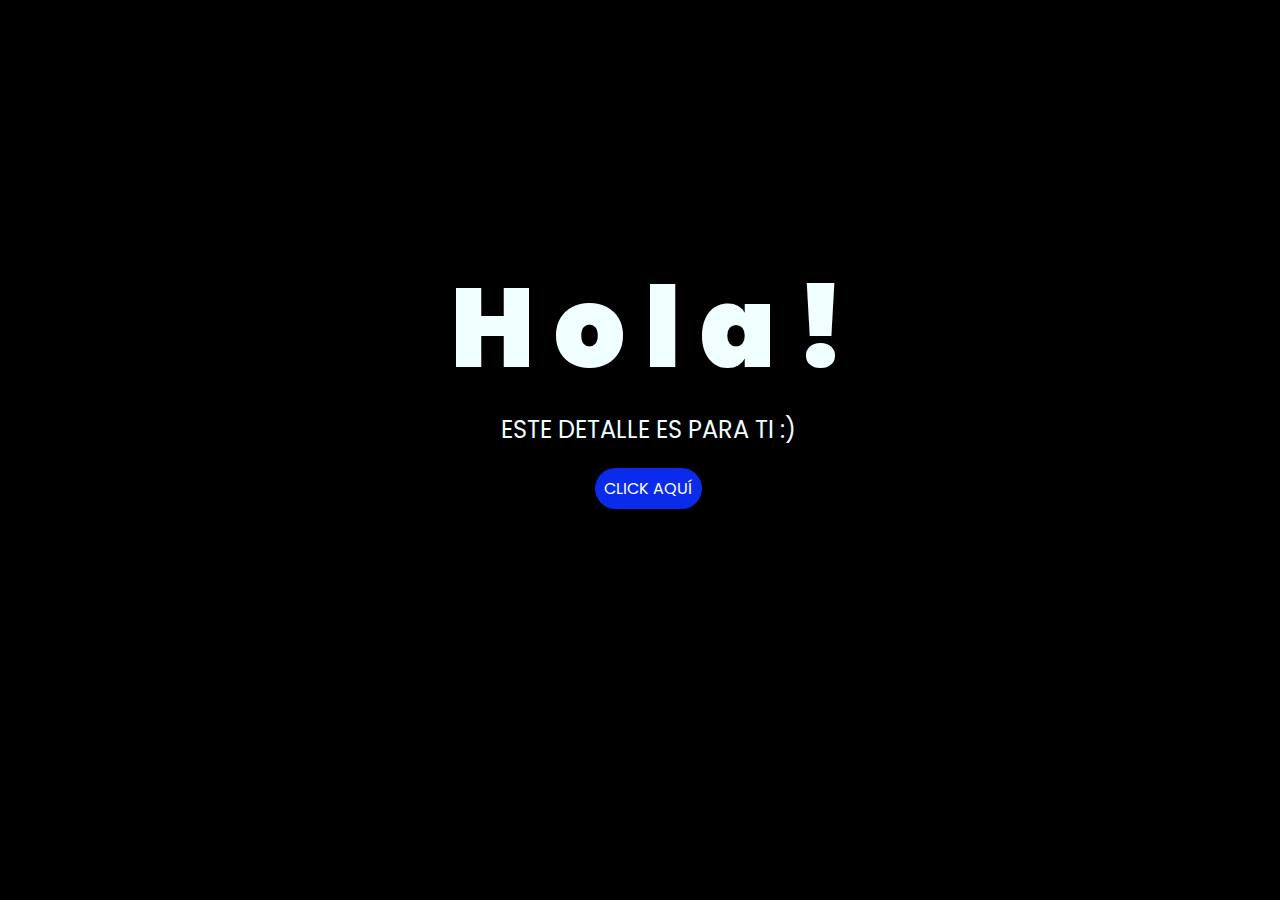
<file: index.html>
<!DOCTYPE html>
<html lang="es">

<head>
    <meta charset="UTF-8">
    <meta http-equiv="X-UA-Compatible" content="IE=edge">
    <meta name="viewport" content="width=device-width, initial-scale=1.0">
    <link rel="stylesheet" href="css/style.css">
    <link rel="icon" href="img/flowers.png" type="image/x-icon">
    <title>Flowers</title>
</head>

<body>
    <div class="greetings">
        <span>H</span>
        <span>o</span>
        <span>l</span>
        <span>a</span>
        <span>!</span>
    </div>
    <div class="description">
        <span>ESTE DETALLE ES PARA TI :)</span>
    </div>
    <div class="button">
        <button class="botones">
            <a href="flower.html" style="color: #fff;">CLICK AQUÍ</a>
        </button>
    </div>

</body>

</html>
</file>
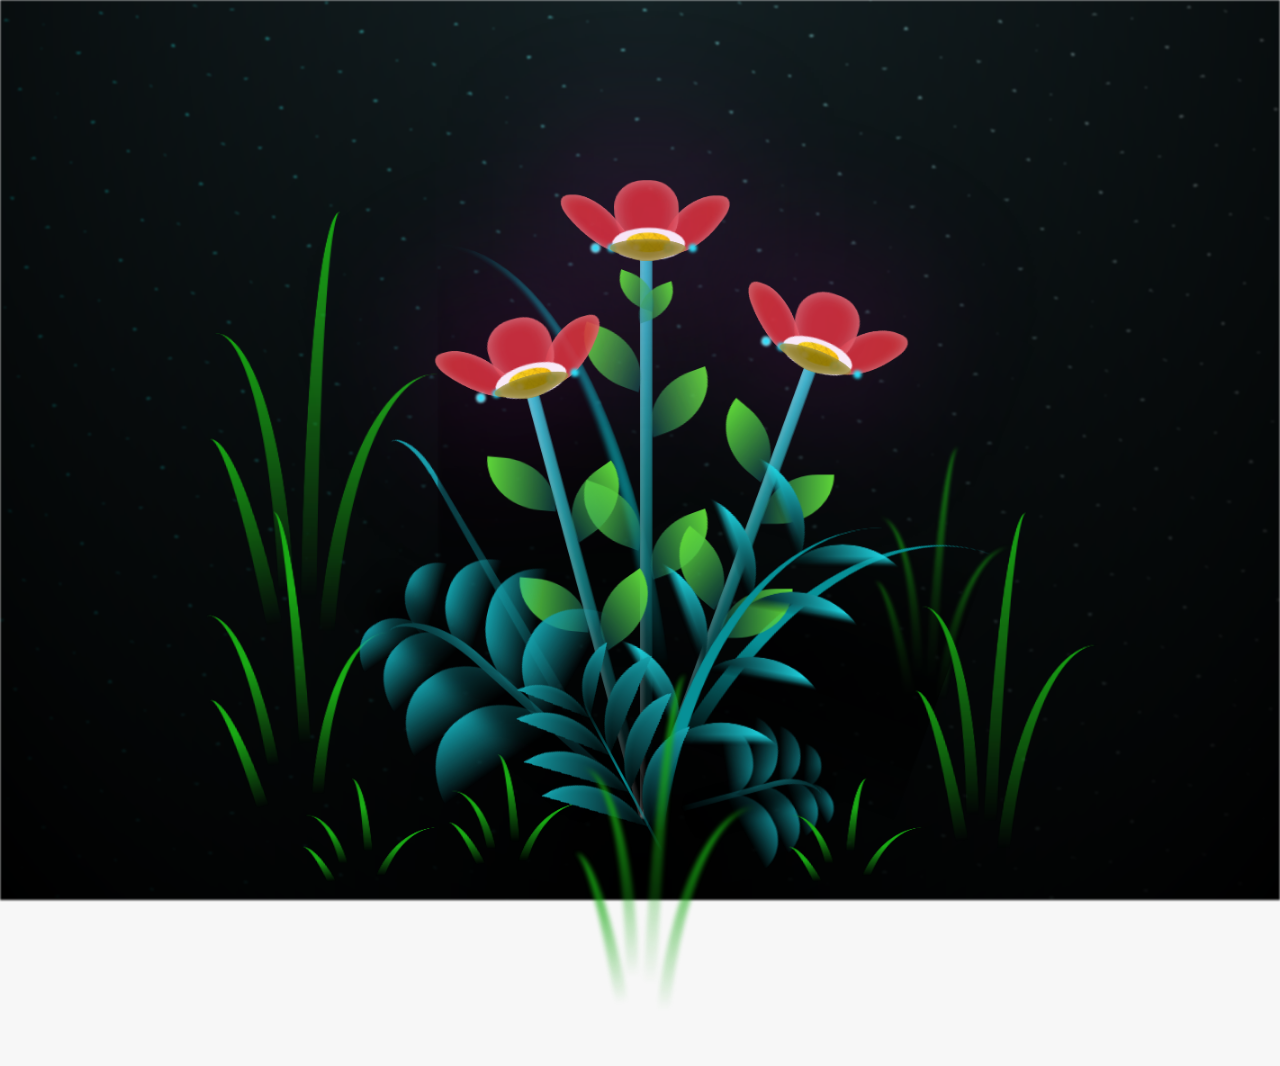
<file: flower.html>
<!DOCTYPE html>
<html lang="es">
  <head>
    <meta charset="UTF-8" />
    <meta http-equiv="X-UA-Compatible" content="IE=edge" />
    <meta name="viewport" content="width=device-width, initial-scale=1.0" />
    <link rel="stylesheet" href="css/main.css" />
    <link rel="icon" href="img/flowers.png" type="image/x-icon" />
    <title>Flower</title>
  </head>
  <body class="container">
    <audio src="sound/flawers.mp3" autoplay></audio>
    <div id="lyrics">
     
    </div>
    <h1 class="titulo">Estas flores son un reflejo de la alegría que traes a mi vida. <br> <br>
      Gracias por iluminar mis días con tu presencia.</h1>
  
    <div class="night"></div>
    <div class="flowers">
      <div class="flower flower--1">
        <div class="flower__leafs flower__leafs--1">
          <div class="flower__leaf flower__leaf--1"></div>
          <div class="flower__leaf flower__leaf--2"></div>
          <div class="flower__leaf flower__leaf--3"></div>
          <div class="flower__leaf flower__leaf--4"></div>
          <div class="flower__white-circle"></div>

          <div class="flower__light flower__light--1"></div>
          <div class="flower__light flower__light--2"></div>
          <div class="flower__light flower__light--3"></div>
          <div class="flower__light flower__light--4"></div>
          <div class="flower__light flower__light--5"></div>
          <div class="flower__light flower__light--6"></div>
          <div class="flower__light flower__light--7"></div>
          <div class="flower__light flower__light--8"></div>
        </div>
        <div class="flower__line">
          <div class="flower__line__leaf flower__line__leaf--1"></div>
          <div class="flower__line__leaf flower__line__leaf--2"></div>
          <div class="flower__line__leaf flower__line__leaf--3"></div>
          <div class="flower__line__leaf flower__line__leaf--4"></div>
          <div class="flower__line__leaf flower__line__leaf--5"></div>
          <div class="flower__line__leaf flower__line__leaf--6"></div>
        </div>
      </div>

      <div class="flower flower--2">
        <div class="flower__leafs flower__leafs--2">
          <div class="flower__leaf flower__leaf--1"></div>
          <div class="flower__leaf flower__leaf--2"></div>
          <div class="flower__leaf flower__leaf--3"></div>
          <div class="flower__leaf flower__leaf--4"></div>
          <div class="flower__white-circle"></div>

          <div class="flower__light flower__light--1"></div>
          <div class="flower__light flower__light--2"></div>
          <div class="flower__light flower__light--3"></div>
          <div class="flower__light flower__light--4"></div>
          <div class="flower__light flower__light--5"></div>
          <div class="flower__light flower__light--6"></div>
          <div class="flower__light flower__light--7"></div>
          <div class="flower__light flower__light--8"></div>
        </div>
        <div class="flower__line">
          <div class="flower__line__leaf flower__line__leaf--1"></div>
          <div class="flower__line__leaf flower__line__leaf--2"></div>
          <div class="flower__line__leaf flower__line__leaf--3"></div>
          <div class="flower__line__leaf flower__line__leaf--4"></div>
        </div>
      </div>

      <div class="flower flower--3">
        <div class="flower__leafs flower__leafs--3">
          <div class="flower__leaf flower__leaf--1"></div>
          <div class="flower__leaf flower__leaf--2"></div>
          <div class="flower__leaf flower__leaf--3"></div>
          <div class="flower__leaf flower__leaf--4"></div>
          <div class="flower__white-circle"></div>

          <div class="flower__light flower__light--1"></div>
          <div class="flower__light flower__light--2"></div>
          <div class="flower__light flower__light--3"></div>
          <div class="flower__light flower__light--4"></div>
          <div class="flower__light flower__light--5"></div>
          <div class="flower__light flower__light--6"></div>
          <div class="flower__light flower__light--7"></div>
          <div class="flower__light flower__light--8"></div>
        </div>
        <div class="flower__line">
          <div class="flower__line__leaf flower__line__leaf--1"></div>
          <div class="flower__line__leaf flower__line__leaf--2"></div>
          <div class="flower__line__leaf flower__line__leaf--3"></div>
          <div class="flower__line__leaf flower__line__leaf--4"></div>
        </div>
      </div>

      <div class="grow-ans" style="--d: 1.2s">
        <div class="flower__g-long">
          <div class="flower__g-long__top"></div>
          <div class="flower__g-long__bottom"></div>
        </div>
      </div>

      <div class="growing-grass">
        <div class="flower__grass flower__grass--1">
          <div class="flower__grass--top"></div>
          <div class="flower__grass--bottom"></div>
          <div class="flower__grass__leaf flower__grass__leaf--1"></div>
          <div class="flower__grass__leaf flower__grass__leaf--2"></div>
          <div class="flower__grass__leaf flower__grass__leaf--3"></div>
          <div class="flower__grass__leaf flower__grass__leaf--4"></div>
          <div class="flower__grass__leaf flower__grass__leaf--5"></div>
          <div class="flower__grass__leaf flower__grass__leaf--6"></div>
          <div class="flower__grass__leaf flower__grass__leaf--7"></div>
          <div class="flower__grass__leaf flower__grass__leaf--8"></div>
          <div class="flower__grass__overlay"></div>
        </div>
      </div>

      <div class="growing-grass">
        <div class="flower__grass flower__grass--2">
          <div class="flower__grass--top"></div>
          <div class="flower__grass--bottom"></div>
          <div class="flower__grass__leaf flower__grass__leaf--1"></div>
          <div class="flower__grass__leaf flower__grass__leaf--2"></div>
          <div class="flower__grass__leaf flower__grass__leaf--3"></div>
          <div class="flower__grass__leaf flower__grass__leaf--4"></div>
          <div class="flower__grass__leaf flower__grass__leaf--5"></div>
          <div class="flower__grass__leaf flower__grass__leaf--6"></div>
          <div class="flower__grass__leaf flower__grass__leaf--7"></div>
          <div class="flower__grass__leaf flower__grass__leaf--8"></div>
          <div class="flower__grass__overlay"></div>
        </div>
      </div>

      <div class="grow-ans" style="--d: 2.4s">
        <div class="flower__g-right flower__g-right--1">
          <div class="leaf"></div>
        </div>
      </div>

      <div class="grow-ans" style="--d: 2.8s">
        <div class="flower__g-right flower__g-right--2">
          <div class="leaf"></div>
        </div>
      </div>

      <div class="grow-ans" style="--d: 2.8s">
        <div class="flower__g-front">
          <div
            class="flower__g-front__leaf-wrapper flower__g-front__leaf-wrapper--1"
          >
            <div class="flower__g-front__leaf"></div>
          </div>
          <div
            class="flower__g-front__leaf-wrapper flower__g-front__leaf-wrapper--2"
          >
            <div class="flower__g-front__leaf"></div>
          </div>
          <div
            class="flower__g-front__leaf-wrapper flower__g-front__leaf-wrapper--3"
          >
            <div class="flower__g-front__leaf"></div>
          </div>
          <div
            class="flower__g-front__leaf-wrapper flower__g-front__leaf-wrapper--4"
          >
            <div class="flower__g-front__leaf"></div>
          </div>
          <div
            class="flower__g-front__leaf-wrapper flower__g-front__leaf-wrapper--5"
          >
            <div class="flower__g-front__leaf"></div>
          </div>
          <div
            class="flower__g-front__leaf-wrapper flower__g-front__leaf-wrapper--6"
          >
            <div class="flower__g-front__leaf"></div>
          </div>
          <div
            class="flower__g-front__leaf-wrapper flower__g-front__leaf-wrapper--7"
          >
            <div class="flower__g-front__leaf"></div>
          </div>
          <div
            class="flower__g-front__leaf-wrapper flower__g-front__leaf-wrapper--8"
          >
            <div class="flower__g-front__leaf"></div>
          </div>
          <div class="flower__g-front__line"></div>
        </div>
      </div>

      <div class="grow-ans" style="--d: 3.2s">
        <div class="flower__g-fr">
          <div class="leaf"></div>
          <div class="flower__g-fr__leaf flower__g-fr__leaf--1"></div>
          <div class="flower__g-fr__leaf flower__g-fr__leaf--2"></div>
          <div class="flower__g-fr__leaf flower__g-fr__leaf--3"></div>
          <div class="flower__g-fr__leaf flower__g-fr__leaf--4"></div>
          <div class="flower__g-fr__leaf flower__g-fr__leaf--5"></div>
          <div class="flower__g-fr__leaf flower__g-fr__leaf--6"></div>
          <div class="flower__g-fr__leaf flower__g-fr__leaf--7"></div>
          <div class="flower__g-fr__leaf flower__g-fr__leaf--8"></div>
        </div>
      </div>

      <div class="long-g long-g--0">
        <div class="grow-ans" style="--d: 3s">
          <div class="leaf leaf--0"></div>
        </div>
        <div class="grow-ans" style="--d: 2.2s">
          <div class="leaf leaf--1"></div>
        </div>
        <div class="grow-ans" style="--d: 3.4s">
          <div class="leaf leaf--2"></div>
        </div>
        <div class="grow-ans" style="--d: 3.6s">
          <div class="leaf leaf--3"></div>
        </div>
      </div>

      <div class="long-g long-g--1">
        <div class="grow-ans" style="--d: 3.6s">
          <div class="leaf leaf--0"></div>
        </div>
        <div class="grow-ans" style="--d: 3.8s">
          <div class="leaf leaf--1"></div>
        </div>
        <div class="grow-ans" style="--d: 4s">
          <div class="leaf leaf--2"></div>
        </div>
        <div class="grow-ans" style="--d: 4.2s">
          <div class="leaf leaf--3"></div>
        </div>
      </div>

      <div class="long-g long-g--2">
        <div class="grow-ans" style="--d: 4s">
          <div class="leaf leaf--0"></div>
        </div>
        <div class="grow-ans" style="--d: 4.2s">
          <div class="leaf leaf--1"></div>
        </div>
        <div class="grow-ans" style="--d: 4.4s">
          <div class="leaf leaf--2"></div>
        </div>
        <div class="grow-ans" style="--d: 4.6s">
          <div class="leaf leaf--3"></div>
        </div>
      </div>

      <div class="long-g long-g--3">
        <div class="grow-ans" style="--d: 4s">
          <div class="leaf leaf--0"></div>
        </div>
        <div class="grow-ans" style="--d: 4.2s">
          <div class="leaf leaf--1"></div>
        </div>
        <div class="grow-ans" style="--d: 3s">
          <div class="leaf leaf--2"></div>
        </div>
        <div class="grow-ans" style="--d: 3.6s">
          <div class="leaf leaf--3"></div>
        </div>
      </div>

      <div class="long-g long-g--4">
        <div class="grow-ans" style="--d: 4s">
          <div class="leaf leaf--0"></div>
        </div>
        <div class="grow-ans" style="--d: 4.2s">
          <div class="leaf leaf--1"></div>
        </div>
        <div class="grow-ans" style="--d: 3s">
          <div class="leaf leaf--2"></div>
        </div>
        <div class="grow-ans" style="--d: 3.6s">
          <div class="leaf leaf--3"></div>
        </div>
      </div>

      <div class="long-g long-g--5">
        <div class="grow-ans" style="--d: 4s">
          <div class="leaf leaf--0"></div>
        </div>
        <div class="grow-ans" style="--d: 4.2s">
          <div class="leaf leaf--1"></div>
        </div>
        <div class="grow-ans" style="--d: 3s">
          <div class="leaf leaf--2"></div>
        </div>
        <div class="grow-ans" style="--d: 3.6s">
          <div class="leaf leaf--3"></div>
        </div>
      </div>

      <div class="long-g long-g--6">
        <div class="grow-ans" style="--d: 4.2s">
          <div class="leaf leaf--0"></div>
        </div>
        <div class="grow-ans" style="--d: 4.4s">
          <div class="leaf leaf--1"></div>
        </div>
        <div class="grow-ans" style="--d: 4.6s">
          <div class="leaf leaf--2"></div>
        </div>
        <div class="grow-ans" style="--d: 4.8s">
          <div class="leaf leaf--3"></div>
        </div>
      </div>

      <div class="long-g long-g--7">
        <div class="grow-ans" style="--d: 3s">
          <div class="leaf leaf--0"></div>
        </div>
        <div class="grow-ans" style="--d: 3.2s">
          <div class="leaf leaf--1"></div>
        </div>
        <div class="grow-ans" style="--d: 3.5s">
          <div class="leaf leaf--2"></div>
        </div>
        <div class="grow-ans" style="--d: 3.6s">
          <div class="leaf leaf--3"></div>
        </div>
      </div>
    </div>
    <script src="anim.js"></script>
    <script src="main.js"></script>
  </body>
</html>
</file>
<file: css/style.css>
@import url('https://fonts.googleapis.com/css2?family=Poppins:ital,wght@0,500;1,900&display=swap');
*{
    font-family: 'Poppins',cursive;
}
body{
    color: azure;
    width: 100%;
    height: 82vh;
    display: flex;
    flex-direction: column;
    align-items: center;
    justify-content: center;
    background-color: black;
    /* padding-top: -30; */
}

.botones{
    padding: 9px;
    border-radius: 80px;
    background-color: transparent;
    border: none;
}

.botones a{
    background-color: #0a2be9;
    padding: 9px;
    border-radius: 80px;
    -webkit-border-radius: 80px;
    -moz-border-radius: 80px;
    -ms-border-radius: 80px;
    -o-border-radius: 80px;

}

.botones a:focus{
    background-color: rgb(50, 194, 194);
}

.greetings{
    font-size: 7rem;
    font-weight: 900;
}
.greetings > span{
    animation: glow 2.5s ease-in-out infinite;
}
@keyframes glow{
    0%, 100%{
        color: #fff;
        text-shadow: 0 0 12px #39c6d6, 0 0 50px #39c6d6, 0 0 100px #39c6d6;
    }
    10%, 90%{
        color: #111;
        text-shadow: none;
    }
}
.greetings > span:nth-child(2){
    animation-delay: .2s ;
}
.greetings > span:nth-child(3){
    animation-delay: .4s ;
}
.greetings > span:nth-child(4){
    animation-delay: .6s;
}
.greetings > span:nth-child(5){
    animation-delay: .8s;
}
.greetings > span:nth-child(6){
    animation-delay: 1s;
}

.description{
    font-size: 1.5rem;
    margin-bottom: 20px;
}

.button a{
    text-decoration: none;
    font-size: 1rem;
    color: #111;
}

@media screen and (max-width:574px){
    .greetings{
        display: block;
        font-size: 4rem;
        font-weight: 800;
        text-align: center;
    }
    .description{
        font-size: 2rem;
    }
    
    .button a{
        font-size: 1rem;
    }
}
</file>
<file: css/main.css>
*,
*::after,
*::before {
  padding: 0;
  margin: 0;
  box-sizing: border-box;
}

:root {
  --dark-color: #000;
}

body {
  display: flex;
  align-items: flex-end;
  justify-content: center;
  min-height: 100vh;
  background-color: var(--dark-color);
  overflow: hidden;
  perspective: 1000px;
}

#lyrics {
  font-size: 28px;
  font-family: "Franklin Gothic Medium", "Arial Narrow", Arial, sans-serif;
  color: white;
  position: absolute;
  margin-bottom: 20%;
  z-index: 1;
  font-weight: bold;
  letter-spacing: 4px;
}
@media only screen and (max-width: 600px) {
  /* Estilos específicos para dispositivos con un ancho máximo de 600px */
  #lyrics {
      font-size: 14px; /* Reduce el tamaño del texto para dispositivos más pequeños */
      margin-bottom: 530px;
      letter-spacing: 3px;
  }

}
.titulo {
  margin-bottom: 180px;
  font-family: "Arial Narrow", Arial, sans-serif;
  color: #be1818;
  position: absolute;
  font-weight: bold;
  letter-spacing: 10px;
  opacity: 0;
  animation: fadeIn 3s ease-in-out forwards;
  text-align: center;
}
@keyframes fadeIn {
  from {
    opacity: 0;
  }
  to {
    opacity: 1;
  }
}

.night {
  z-index: -1;
  position: absolute;
  left: 50%;
  top: 0;
  transform: translateX(-50%);
  width: 100%;
  height: 100%;
  filter: blur(0.1vmin);
  background-image: radial-gradient(
      ellipse at top,
      transparent 0%,
      var(--dark-color)
    ),
    radial-gradient(
      ellipse at bottom,
      var(--dark-color),
      rgba(145, 233, 255, 0.2)
    ),
    repeating-linear-gradient(
      220deg,
      rgb(0, 0, 0) 0px,
      rgb(0, 0, 0) 19px,
      transparent 19px,
      transparent 22px
    ),
    repeating-linear-gradient(
      189deg,
      rgb(0, 0, 0) 0px,
      rgb(0, 0, 0) 19px,
      transparent 19px,
      transparent 22px
    ),
    repeating-linear-gradient(
      148deg,
      rgb(0, 0, 0) 0px,
      rgb(0, 0, 0) 19px,
      transparent 19px,
      transparent 22px
    ),
    linear-gradient(90deg, rgb(0, 255, 250), rgb(240, 240, 240));
}

.flowers {
  position: relative;
  transform: scale(0.9);
  /*margin-bottom: 100px;
  */
}

@media only screen and (max-width: 600px) {
  /* Estilos específicos para dispositivos con un ancho máximo de 600px */
.flowers {
      font-size: 14px;
      margin-bottom: 35%;
      letter-spacing: 3px;
      transform: scale(1.0);
}

}

.flower {
  position: absolute;
  bottom: 10vmin;
  transform-origin: bottom center;
  z-index: 10;
  --fl-speed: 0.8s;
}
.flower--1 {
  -webkit-animation: moving-flower-1 4s linear infinite;
  animation: moving-flower-1 4s linear infinite;
}
.flower--1 .flower__line {
  height: 70vmin;
  -webkit-animation-delay: 0.3s;
  animation-delay: 0.3s;
}
.flower--1 .flower__line__leaf--1 {
  -webkit-animation: blooming-leaf-right var(--fl-speed) 1.6s backwards;
  animation: blooming-leaf-right var(--fl-speed) 1.6s backwards;
}
.flower--1 .flower__line__leaf--2 {
  -webkit-animation: blooming-leaf-right var(--fl-speed) 1.4s backwards;
  animation: blooming-leaf-right var(--fl-speed) 1.4s backwards;
}
.flower--1 .flower__line__leaf--3 {
  -webkit-animation: blooming-leaf-left var(--fl-speed) 1.2s backwards;
  animation: blooming-leaf-left var(--fl-speed) 1.2s backwards;
}
.flower--1 .flower__line__leaf--4 {
  -webkit-animation: blooming-leaf-left var(--fl-speed) 1s backwards;
  animation: blooming-leaf-left var(--fl-speed) 1s backwards;
}
.flower--1 .flower__line__leaf--5 {
  -webkit-animation: blooming-leaf-right var(--fl-speed) 1.8s backwards;
  animation: blooming-leaf-right var(--fl-speed) 1.8s backwards;
}
.flower--1 .flower__line__leaf--6 {
  -webkit-animation: blooming-leaf-left var(--fl-speed) 2s backwards;
  animation: blooming-leaf-left var(--fl-speed) 2s backwards;
}
.flower--2 {
  left: 50%;
  transform: rotate(20deg);
  -webkit-animation: moving-flower-2 4s linear infinite;
  animation: moving-flower-2 4s linear infinite;
}
.flower--2 .flower__line {
  height: 60vmin;
  -webkit-animation-delay: 0.6s;
  animation-delay: 0.6s;
}
.flower--2 .flower__line__leaf--1 {
  -webkit-animation: blooming-leaf-right var(--fl-speed) 1.9s backwards;
  animation: blooming-leaf-right var(--fl-speed) 1.9s backwards;
}
.flower--2 .flower__line__leaf--2 {
  -webkit-animation: blooming-leaf-right var(--fl-speed) 1.7s backwards;
  animation: blooming-leaf-right var(--fl-speed) 1.7s backwards;
}
.flower--2 .flower__line__leaf--3 {
  -webkit-animation: blooming-leaf-left var(--fl-speed) 1.5s backwards;
  animation: blooming-leaf-left var(--fl-speed) 1.5s backwards;
}
.flower--2 .flower__line__leaf--4 {
  -webkit-animation: blooming-leaf-left var(--fl-speed) 1.3s backwards;
  animation: blooming-leaf-left var(--fl-speed) 1.3s backwards;
}
.flower--3 {
  left: 50%;
  transform: rotate(-15deg);
  -webkit-animation: moving-flower-3 4s linear infinite;
  animation: moving-flower-3 4s linear infinite;
}
.flower--3 .flower__line {
  -webkit-animation-delay: 0.9s;
  animation-delay: 0.9s;
}
.flower--3 .flower__line__leaf--1 {
  -webkit-animation: blooming-leaf-right var(--fl-speed) 2.5s backwards;
  animation: blooming-leaf-right var(--fl-speed) 2.5s backwards;
}
.flower--3 .flower__line__leaf--2 {
  -webkit-animation: blooming-leaf-right var(--fl-speed) 2.3s backwards;
  animation: blooming-leaf-right var(--fl-speed) 2.3s backwards;
}
.flower--3 .flower__line__leaf--3 {
  -webkit-animation: blooming-leaf-left var(--fl-speed) 2.1s backwards;
  animation: blooming-leaf-left var(--fl-speed) 2.1s backwards;
}
.flower--3 .flower__line__leaf--4 {
  -webkit-animation: blooming-leaf-left var(--fl-speed) 1.9s backwards;
  animation: blooming-leaf-left var(--fl-speed) 1.9s backwards;
}
.flower__leafs {
  position: relative;
  -webkit-animation: blooming-flower 2s backwards;
  animation: blooming-flower 2s backwards;
}
.flower__leafs--1 {
  -webkit-animation-delay: 1.1s;
  animation-delay: 1.1s;
}
.flower__leafs--2 {
  -webkit-animation-delay: 1.4s;
  animation-delay: 1.4s;
}
.flower__leafs--3 {
  -webkit-animation-delay: 1.7s;
  animation-delay: 1.7s;
}
.flower__leafs::after {
  content: "";
  position: absolute;
  left: 0;
  top: 0;
  transform: translate(-50%, -100%);
  width: 8vmin;
  height: 8vmin;
  background-color: #be18b0;
  /* background-color: #fd2525; */
  filter: blur(10vmin);
}
.flower__leaf {
  position: absolute;
  bottom: 0;
  left: 50%;
  width: 8vmin;
  height: 11vmin;
  border-radius: 51% 49% 47% 53%/44% 45% 55% 69%;
  background-color: #253bfd;
  background-color: #d83333;
  transform-origin: bottom center;
  opacity: 0.9;
  box-shadow: inset 0 0 2vmin rgba(255, 255, 255, 0.5);
}
.flower__leaf--1 {
  transform: translate(-10%, 1%) rotateY(40deg) rotateX(-50deg);
}
.flower__leaf--2 {
  transform: translate(-50%, -4%) rotateX(40deg);
}
.flower__leaf--3 {
  transform: translate(-90%, 0%) rotateY(45deg) rotateX(50deg);
}
.flower__leaf--4 {
  width: 8vmin;
  height: 8vmin;
  transform-origin: bottom left;
  border-radius: 4vmin 10vmin 4vmin 4vmin;
  transform: translate(0%, 18%) rotateX(70deg) rotate(-43deg);
  background-color: #7c6901;
  z-index: 1;
  opacity: 0.8;
}
.flower__white-circle {
  position: absolute;
  left: -3.5vmin;
  top: -3vmin;
  width: 9vmin;
  height: 4vmin;
  border-radius: 50%;
  background-color: #fff;
}
.flower__white-circle::after {
  content: "";
  position: absolute;
  left: 50%;
  top: 45%;
  transform: translate(-50%, -50%);
  width: 60%;
  height: 60%;
  border-radius: inherit;
  background-image: repeating-linear-gradient(
      135deg,
      rgba(0, 0, 0, 0.03) 0px,
      rgba(0, 0, 0, 0.03) 1px,
      transparent 1px,
      transparent 12px
    ),
    repeating-linear-gradient(
      45deg,
      rgba(0, 0, 0, 0.03) 0px,
      rgba(0, 0, 0, 0.03) 1px,
      transparent 1px,
      transparent 12px
    ),
    repeating-linear-gradient(
      67.5deg,
      rgba(0, 0, 0, 0.03) 0px,
      rgba(0, 0, 0, 0.03) 1px,
      transparent 1px,
      transparent 12px
    ),
    repeating-linear-gradient(
      135deg,
      rgba(0, 0, 0, 0.03) 0px,
      rgba(0, 0, 0, 0.03) 1px,
      transparent 1px,
      transparent 12px
    ),
    repeating-linear-gradient(
      45deg,
      rgba(0, 0, 0, 0.03) 0px,
      rgba(0, 0, 0, 0.03) 1px,
      transparent 1px,
      transparent 12px
    ),
    repeating-linear-gradient(
      112.5deg,
      rgba(0, 0, 0, 0.03) 0px,
      rgba(0, 0, 0, 0.03) 1px,
      transparent 1px,
      transparent 12px
    ),
    repeating-linear-gradient(
      112.5deg,
      rgba(0, 0, 0, 0.03) 0px,
      rgba(0, 0, 0, 0.03) 1px,
      transparent 1px,
      transparent 12px
    ),
    repeating-linear-gradient(
      45deg,
      rgba(0, 0, 0, 0.03) 0px,
      rgba(0, 0, 0, 0.03) 1px,
      transparent 1px,
      transparent 12px
    ),
    repeating-linear-gradient(
      22.5deg,
      rgba(0, 0, 0, 0.03) 0px,
      rgba(0, 0, 0, 0.03) 1px,
      transparent 1px,
      transparent 12px
    ),
    repeating-linear-gradient(
      45deg,
      rgba(0, 0, 0, 0.03) 0px,
      rgba(0, 0, 0, 0.03) 1px,
      transparent 1px,
      transparent 12px
    ),
    repeating-linear-gradient(
      22.5deg,
      rgba(0, 0, 0, 0.03) 0px,
      rgba(0, 0, 0, 0.03) 1px,
      transparent 1px,
      transparent 12px
    ),
    repeating-linear-gradient(
      135deg,
      rgba(0, 0, 0, 0.03) 0px,
      rgba(0, 0, 0, 0.03) 1px,
      transparent 1px,
      transparent 12px
    ),
    repeating-linear-gradient(
      157.5deg,
      rgba(0, 0, 0, 0.03) 0px,
      rgba(0, 0, 0, 0.03) 1px,
      transparent 1px,
      transparent 12px
    ),
    repeating-linear-gradient(
      67.5deg,
      rgba(0, 0, 0, 0.03) 0px,
      rgba(0, 0, 0, 0.03) 1px,
      transparent 1px,
      transparent 12px
    ),
    repeating-linear-gradient(
      67.5deg,
      rgba(0, 0, 0, 0.03) 0px,
      rgba(0, 0, 0, 0.03) 1px,
      transparent 1px,
      transparent 12px
    ),
    linear-gradient(90deg, rgb(255, 235, 18), rgb(255, 206, 0));
}
.flower__line {
  height: 55vmin;
  width: 1.5vmin;
  background-image: linear-gradient(
      to left,
      rgba(0, 0, 0, 0.2),
      transparent,
      rgba(255, 255, 255, 0.2)
    ),
    linear-gradient(to top, transparent 10%, #14757a, #39c6d6);
  box-shadow: inset 0 0 2px rgba(0, 0, 0, 0.5);
  -webkit-animation: grow-flower-tree 4s backwards;
  animation: grow-flower-tree 4s backwards;
}
.flower__line__leaf {
  --w: 7vmin;
  --h: calc(var(--w) + 2vmin);
  position: absolute;
  top: 20%;
  left: 90%;
  width: var(--w);
  height: var(--h);
  border-top-right-radius: var(--h);
  border-bottom-left-radius: var(--h);
  background-image: linear-gradient(to top, rgba(20, 117, 122, 0.4), #5ed639);
}
.flower__line__leaf--1 {
  transform: rotate(70deg) rotateY(30deg);
}
.flower__line__leaf--2 {
  top: 45%;
  transform: rotate(70deg) rotateY(30deg);
}
.flower__line__leaf--3,
.flower__line__leaf--4,
.flower__line__leaf--6 {
  border-top-right-radius: 0;
  border-bottom-left-radius: 0;
  border-top-left-radius: var(--h);
  border-bottom-right-radius: var(--h);
  left: -460%;
  top: 12%;
  transform: rotate(-70deg) rotateY(30deg);
}
.flower__line__leaf--4 {
  top: 40%;
}
.flower__line__leaf--5 {
  top: 0;
  transform-origin: left;
  transform: rotate(70deg) rotateY(30deg) scale(0.6);
}
.flower__line__leaf--6 {
  top: -2%;
  left: -450%;
  transform-origin: right;
  transform: rotate(-70deg) rotateY(30deg) scale(0.6);
}
.flower__light {
  position: absolute;
  bottom: 0vmin;
  width: 1vmin;
  height: 1vmin;
  background-color: rgb(253, 253, 253);
  border-radius: 50%;
  filter: blur(0.2vmin);
  -webkit-animation: light-ans 4s linear infinite backwards;
  animation: light-ans 4s linear infinite backwards;
}
.flower__light:nth-child(odd) {
  background-color: #23f0ff;
}
.flower__light--1 {
  left: -2vmin;
  -webkit-animation-delay: 1s;
  animation-delay: 1s;
}
.flower__light--2 {
  left: 3vmin;
  -webkit-animation-delay: 0.5s;
  animation-delay: 0.5s;
}
.flower__light--3 {
  left: -6vmin;
  -webkit-animation-delay: 0.3s;
  animation-delay: 0.3s;
}
.flower__light--4 {
  left: 6vmin;
  -webkit-animation-delay: 0.9s;
  animation-delay: 0.9s;
}
.flower__light--5 {
  left: -1vmin;
  -webkit-animation-delay: 1.5s;
  animation-delay: 1.5s;
}
.flower__light--6 {
  left: -4vmin;
  -webkit-animation-delay: 3s;
  animation-delay: 3s;
}
.flower__light--7 {
  left: 3vmin;
  -webkit-animation-delay: 2s;
  animation-delay: 2s;
}
.flower__light--8 {
  left: -6vmin;
  -webkit-animation-delay: 3.5s;
  animation-delay: 3.5s;
}
.flower__grass {
  --c: #159faa;
  --line-w: 1.5vmin;
  position: absolute;
  bottom: 12vmin;
  left: -7vmin;
  display: flex;
  flex-direction: column;
  align-items: flex-end;
  z-index: 20;
  transform-origin: bottom center;
  transform: rotate(-48deg) rotateY(40deg);
}
.flower__grass--1 {
  -webkit-animation: moving-grass 2s linear infinite;
  animation: moving-grass 2s linear infinite;
}
.flower__grass--2 {
  left: 2vmin;
  bottom: 10vmin;
  transform: scale(0.5) rotate(75deg) rotateX(10deg) rotateY(-200deg);
  opacity: 0.8;
  z-index: 0;
  -webkit-animation: moving-grass--2 1.5s linear infinite;
  animation: moving-grass--2 1.5s linear infinite;
}
.flower__grass--top {
  width: 7vmin;
  height: 10vmin;
  border-top-right-radius: 100%;
  border-right: var(--line-w) solid var(--c);
  transform-origin: bottom center;
  transform: rotate(-2deg);
}
.flower__grass--bottom {
  margin-top: -2px;
  width: var(--line-w);
  height: 25vmin;
  background-image: linear-gradient(to top, transparent, var(--c));
}
.flower__grass__leaf {
  --size: 10vmin;
  position: absolute;
  width: calc(var(--size) * 2.1);
  height: var(--size);
  border-top-left-radius: var(--size);
  border-top-right-radius: var(--size);
  background-image: linear-gradient(
    to top,
    transparent,
    transparent 30%,
    var(--c)
  );
  z-index: 100;
}
.flower__grass__leaf--1 {
  top: -6%;
  left: 30%;
  --size: 6vmin;
  transform: rotate(-20deg);
  -webkit-animation: growing-grass-ans--1 2s 2.6s backwards;
  animation: growing-grass-ans--1 2s 2.6s backwards;
}
@-webkit-keyframes growing-grass-ans--1 {
  0% {
    transform-origin: bottom left;
    transform: rotate(-20deg) scale(0);
  }
}
@keyframes growing-grass-ans--1 {
  0% {
    transform-origin: bottom left;
    transform: rotate(-20deg) scale(0);
  }
}
.flower__grass__leaf--2 {
  top: -5%;
  left: -110%;
  --size: 6vmin;
  transform: rotate(10deg);
  -webkit-animation: growing-grass-ans--2 2s 2.4s linear backwards;
  animation: growing-grass-ans--2 2s 2.4s linear backwards;
}
@-webkit-keyframes growing-grass-ans--2 {
  0% {
    transform-origin: bottom right;
    transform: rotate(10deg) scale(0);
  }
}
@keyframes growing-grass-ans--2 {
  0% {
    transform-origin: bottom right;
    transform: rotate(10deg) scale(0);
  }
}
.flower__grass__leaf--3 {
  top: 5%;
  left: 60%;
  --size: 8vmin;
  transform: rotate(-18deg) rotateX(-20deg);
  -webkit-animation: growing-grass-ans--3 2s 2.2s linear backwards;
  animation: growing-grass-ans--3 2s 2.2s linear backwards;
}
@-webkit-keyframes growing-grass-ans--3 {
  0% {
    transform-origin: bottom left;
    transform: rotate(-18deg) rotateX(-20deg) scale(0);
  }
}
@keyframes growing-grass-ans--3 {
  0% {
    transform-origin: bottom left;
    transform: rotate(-18deg) rotateX(-20deg) scale(0);
  }
}
.flower__grass__leaf--4 {
  top: 6%;
  left: -135%;
  --size: 8vmin;
  transform: rotate(2deg);
  -webkit-animation: growing-grass-ans--4 2s 2s linear backwards;
  animation: growing-grass-ans--4 2s 2s linear backwards;
}
@-webkit-keyframes growing-grass-ans--4 {
  0% {
    transform-origin: bottom right;
    transform: rotate(2deg) scale(0);
  }
}
@keyframes growing-grass-ans--4 {
  0% {
    transform-origin: bottom right;
    transform: rotate(2deg) scale(0);
  }
}
.flower__grass__leaf--5 {
  top: 20%;
  left: 60%;
  --size: 10vmin;
  transform: rotate(-24deg) rotateX(-20deg);
  -webkit-animation: growing-grass-ans--5 2s 1.8s linear backwards;
  animation: growing-grass-ans--5 2s 1.8s linear backwards;
}
@-webkit-keyframes growing-grass-ans--5 {
  0% {
    transform-origin: bottom left;
    transform: rotate(-24deg) rotateX(-20deg) scale(0);
  }
}
@keyframes growing-grass-ans--5 {
  0% {
    transform-origin: bottom left;
    transform: rotate(-24deg) rotateX(-20deg) scale(0);
  }
}
.flower__grass__leaf--6 {
  top: 22%;
  left: -180%;
  --size: 10vmin;
  transform: rotate(10deg);
  -webkit-animation: growing-grass-ans--6 2s 1.6s linear backwards;
  animation: growing-grass-ans--6 2s 1.6s linear backwards;
}
@-webkit-keyframes growing-grass-ans--6 {
  0% {
    transform-origin: bottom right;
    transform: rotate(10deg) scale(0);
  }
}
@keyframes growing-grass-ans--6 {
  0% {
    transform-origin: bottom right;
    transform: rotate(10deg) scale(0);
  }
}
.flower__grass__leaf--7 {
  top: 39%;
  left: 70%;
  --size: 10vmin;
  transform: rotate(-10deg);
  -webkit-animation: growing-grass-ans--7 2s 1.4s linear backwards;
  animation: growing-grass-ans--7 2s 1.4s linear backwards;
}
@-webkit-keyframes growing-grass-ans--7 {
  0% {
    transform-origin: bottom left;
    transform: rotate(-10deg) scale(0);
  }
}
@keyframes growing-grass-ans--7 {
  0% {
    transform-origin: bottom left;
    transform: rotate(-10deg) scale(0);
  }
}
.flower__grass__leaf--8 {
  top: 40%;
  left: -215%;
  --size: 11vmin;
  transform: rotate(10deg);
  -webkit-animation: growing-grass-ans--8 2s 1.2s linear backwards;
  animation: growing-grass-ans--8 2s 1.2s linear backwards;
}
@-webkit-keyframes growing-grass-ans--8 {
  0% {
    transform-origin: bottom right;
    transform: rotate(10deg) scale(0);
  }
}
@keyframes growing-grass-ans--8 {
  0% {
    transform-origin: bottom right;
    transform: rotate(10deg) scale(0);
  }
}
.flower__grass__overlay {
  position: absolute;
  top: -10%;
  right: 0%;
  width: 100%;
  height: 100%;
  background-color: rgba(0, 0, 0, 0.6);
  filter: blur(1.5vmin);
  z-index: 100;
}
.flower__g-long {
  --w: 2vmin;
  --h: 6vmin;
  --c: #159faa;
  position: absolute;
  bottom: 10vmin;
  left: -3vmin;
  transform-origin: bottom center;
  transform: rotate(-30deg) rotateY(-20deg);
  display: flex;
  flex-direction: column;
  align-items: flex-end;
  -webkit-animation: flower-g-long-ans 3s linear infinite;
  animation: flower-g-long-ans 3s linear infinite;
}
@-webkit-keyframes flower-g-long-ans {
  0%,
  100% {
    transform: rotate(-30deg) rotateY(-20deg);
  }
  50% {
    transform: rotate(-32deg) rotateY(-20deg);
  }
}
@keyframes flower-g-long-ans {
  0%,
  100% {
    transform: rotate(-30deg) rotateY(-20deg);
  }
  50% {
    transform: rotate(-32deg) rotateY(-20deg);
  }
}
.flower__g-long__top {
  top: calc(var(--h) * -1);
  width: calc(var(--w) + 1vmin);
  height: var(--h);
  border-top-right-radius: 100%;
  border-right: 0.7vmin solid var(--c);
  transform: translate(-0.7vmin, 1vmin);
}
.flower__g-long__bottom {
  width: var(--w);
  height: 50vmin;
  transform-origin: bottom center;
  background-image: linear-gradient(to top, transparent 30%, var(--c));
  box-shadow: inset 0 0 2px rgba(0, 0, 0, 0.5);
  -webkit-clip-path: polygon(35% 0, 65% 1%, 100% 100%, 0% 100%);
  clip-path: polygon(35% 0, 65% 1%, 100% 100%, 0% 100%);
}
.flower__g-right {
  position: absolute;
  bottom: 6vmin;
  left: -2vmin;
  transform-origin: bottom left;
  transform: rotate(20deg);
}
.flower__g-right .leaf {
  width: 30vmin;
  height: 50vmin;
  border-top-left-radius: 100%;
  border-left: 2vmin solid #079097;
  background-image: linear-gradient(
    to bottom,
    transparent,
    var(--dark-color) 60%
  );
  -webkit-mask-image: linear-gradient(to top, transparent 30%, #079097 60%);
}
.flower__g-right--1 {
  -webkit-animation: flower-g-right-ans 2.5s linear infinite;
  animation: flower-g-right-ans 2.5s linear infinite;
}
.flower__g-right--2 {
  left: 5vmin;
  transform: rotateY(-180deg);
  -webkit-animation: flower-g-right-ans--2 3s linear infinite;
  animation: flower-g-right-ans--2 3s linear infinite;
}
.flower__g-right--2 .leaf {
  height: 75vmin;
  filter: blur(0.3vmin);
  opacity: 0.8;
}
@-webkit-keyframes flower-g-right-ans {
  0%,
  100% {
    transform: rotate(20deg);
  }
  50% {
    transform: rotate(24deg) rotateX(-20deg);
  }
}
@keyframes flower-g-right-ans {
  0%,
  100% {
    transform: rotate(20deg);
  }
  50% {
    transform: rotate(24deg) rotateX(-20deg);
  }
}
@-webkit-keyframes flower-g-right-ans--2 {
  0%,
  100% {
    transform: rotateY(-180deg) rotate(0deg) rotateX(-20deg);
  }
  50% {
    transform: rotateY(-180deg) rotate(6deg) rotateX(-20deg);
  }
}
@keyframes flower-g-right-ans--2 {
  0%,
  100% {
    transform: rotateY(-180deg) rotate(0deg) rotateX(-20deg);
  }
  50% {
    transform: rotateY(-180deg) rotate(6deg) rotateX(-20deg);
  }
}
.flower__g-front {
  position: absolute;
  bottom: 6vmin;
  left: 2.5vmin;
  z-index: 100;
  transform-origin: bottom center;
  transform: rotate(-28deg) rotateY(30deg) scale(1.04);
  -webkit-animation: flower__g-front-ans 2s linear infinite;
  animation: flower__g-front-ans 2s linear infinite;
}
@-webkit-keyframes flower__g-front-ans {
  0%,
  100% {
    transform: rotate(-28deg) rotateY(30deg) scale(1.04);
  }
  50% {
    transform: rotate(-35deg) rotateY(40deg) scale(1.04);
  }
}
@keyframes flower__g-front-ans {
  0%,
  100% {
    transform: rotate(-28deg) rotateY(30deg) scale(1.04);
  }
  50% {
    transform: rotate(-35deg) rotateY(40deg) scale(1.04);
  }
}
.flower__g-front__line {
  width: 0.3vmin;
  height: 20vmin;
  background-image: linear-gradient(
    to top,
    transparent,
    #079097,
    transparent 100%
  );
  position: relative;
}
.flower__g-front__leaf-wrapper {
  position: absolute;
  top: 0;
  left: 0;
  transform-origin: bottom left;
  transform: rotate(10deg);
}
.flower__g-front__leaf-wrapper:nth-child(even) {
  left: 0vmin;
  transform: rotateY(-180deg) rotate(5deg);
  -webkit-animation: flower__g-front__leaf-left-ans 1s ease-in backwards;
  animation: flower__g-front__leaf-left-ans 1s ease-in backwards;
}
.flower__g-front__leaf-wrapper:nth-child(odd) {
  -webkit-animation: flower__g-front__leaf-ans 1s ease-in backwards;
  animation: flower__g-front__leaf-ans 1s ease-in backwards;
}
.flower__g-front__leaf-wrapper--1 {
  top: -8vmin;
  transform: scale(0.7);
  -webkit-animation: flower__g-front__leaf-ans 1s 5.5s ease-in backwards !important;
  animation: flower__g-front__leaf-ans 1s 5.5s ease-in backwards !important;
}
.flower__g-front__leaf-wrapper--2 {
  top: -8vmin;
  transform: rotateY(-180deg) scale(0.7) !important;
  -webkit-animation: flower__g-front__leaf-left-ans-2 1s 4.6s ease-in backwards !important;
  animation: flower__g-front__leaf-left-ans-2 1s 4.6s ease-in backwards !important;
}
.flower__g-front__leaf-wrapper--3 {
  top: -3vmin;
  -webkit-animation: flower__g-front__leaf-ans 1s 4.6s ease-in backwards;
  animation: flower__g-front__leaf-ans 1s 4.6s ease-in backwards;
}
.flower__g-front__leaf-wrapper--4 {
  top: -3vmin;
  transform: rotateY(-180deg) scale(0.9) !important;
  -webkit-animation: flower__g-front__leaf-left-ans-2 1s 4.6s ease-in backwards !important;
  animation: flower__g-front__leaf-left-ans-2 1s 4.6s ease-in backwards !important;
}
@-webkit-keyframes flower__g-front__leaf-left-ans-2 {
  0% {
    transform: rotateY(-180deg) scale(0);
  }
}
@keyframes flower__g-front__leaf-left-ans-2 {
  0% {
    transform: rotateY(-180deg) scale(0);
  }
}
.flower__g-front__leaf-wrapper--5,
.flower__g-front__leaf-wrapper--6 {
  top: 2vmin;
}
.flower__g-front__leaf-wrapper--7,
.flower__g-front__leaf-wrapper--8 {
  top: 6.5vmin;
}
.flower__g-front__leaf-wrapper--2 {
  -webkit-animation-delay: 5.2s !important;
  animation-delay: 5.2s !important;
}
.flower__g-front__leaf-wrapper--3 {
  -webkit-animation-delay: 4.9s !important;
  animation-delay: 4.9s !important;
}
.flower__g-front__leaf-wrapper--5 {
  -webkit-animation-delay: 4.3s !important;
  animation-delay: 4.3s !important;
}
.flower__g-front__leaf-wrapper--6 {
  -webkit-animation-delay: 4.1s !important;
  animation-delay: 4.1s !important;
}
.flower__g-front__leaf-wrapper--7 {
  -webkit-animation-delay: 3.8s !important;
  animation-delay: 3.8s !important;
}
.flower__g-front__leaf-wrapper--8 {
  -webkit-animation-delay: 3.5s !important;
  animation-delay: 3.5s !important;
}
@-webkit-keyframes flower__g-front__leaf-ans {
  0% {
    transform: rotate(10deg) scale(0);
  }
}
@keyframes flower__g-front__leaf-ans {
  0% {
    transform: rotate(10deg) scale(0);
  }
}
@-webkit-keyframes flower__g-front__leaf-left-ans {
  0% {
    transform: rotateY(-180deg) rotate(5deg) scale(0);
  }
}
@keyframes flower__g-front__leaf-left-ans {
  0% {
    transform: rotateY(-180deg) rotate(5deg) scale(0);
  }
}
.flower__g-front__leaf {
  width: 10vmin;
  height: 10vmin;
  border-radius: 100% 0% 0% 100%/100% 100% 0% 0%;
  box-shadow: inset 0 2px 1vmin hsla(184deg, 97%, 58%, 0.2);
  background-image: linear-gradient(
      to bottom left,
      transparent,
      var(--dark-color)
    ),
    linear-gradient(to bottom right, #159faa 50%, transparent 50%, transparent);
  -webkit-mask-image: linear-gradient(
    to bottom right,
    #159faa 50%,
    transparent 50%,
    transparent
  );
  mask-image: linear-gradient(
    to bottom right,
    #159faa 50%,
    transparent 50%,
    transparent
  );
}
.flower__g-fr {
  position: absolute;
  bottom: -4vmin;
  left: vmin;
  transform-origin: bottom left;
  z-index: 10;
  -webkit-animation: flower__g-fr-ans 2s linear infinite;
  animation: flower__g-fr-ans 2s linear infinite;
}
@-webkit-keyframes flower__g-fr-ans {
  0%,
  100% {
    transform: rotate(2deg);
  }
  50% {
    transform: rotate(4deg);
  }
}
@keyframes flower__g-fr-ans {
  0%,
  100% {
    transform: rotate(2deg);
  }
  50% {
    transform: rotate(4deg);
  }
}
.flower__g-fr .leaf {
  width: 30vmin;
  height: 50vmin;
  border-top-left-radius: 100%;
  border-left: 2vmin solid #079097;
  -webkit-mask-image: linear-gradient(to top, transparent 25%, #079097 50%);
  position: relative;
  z-index: 1;
}
.flower__g-fr__leaf {
  position: absolute;
  top: 0;
  left: 0;
  width: 10vmin;
  height: 10vmin;
  border-radius: 100% 0% 0% 100%/100% 100% 0% 0%;
  box-shadow: inset 0 2px 1vmin hsla(184deg, 97%, 58%, 0.2);
  background-image: linear-gradient(
      to bottom left,
      transparent,
      var(--dark-color) 98%
    ),
    linear-gradient(to bottom right, #23f0ff 45%, transparent 50%, transparent);
  -webkit-mask-image: linear-gradient(
    135deg,
    #159faa 40%,
    transparent 50%,
    transparent
  );
}
.flower__g-fr__leaf--1 {
  left: 20vmin;
  transform: rotate(45deg);
  -webkit-animation: flower__g-fr-leaft-ans-1 0.5s 5.2s linear backwards;
  animation: flower__g-fr-leaft-ans-1 0.5s 5.2s linear backwards;
}
@-webkit-keyframes flower__g-fr-leaft-ans-1 {
  0% {
    transform-origin: left;
    transform: rotate(45deg) scale(0);
  }
}
@keyframes flower__g-fr-leaft-ans-1 {
  0% {
    transform-origin: left;
    transform: rotate(45deg) scale(0);
  }
}
.flower__g-fr__leaf--2 {
  left: 12vmin;
  top: -7vmin;
  transform: rotate(25deg) rotateY(-180deg);
  -webkit-animation: flower__g-fr-leaft-ans-6 0.5s 5s linear backwards;
  animation: flower__g-fr-leaft-ans-6 0.5s 5s linear backwards;
}
.flower__g-fr__leaf--3 {
  left: 15vmin;
  top: 6vmin;
  transform: rotate(55deg);
  -webkit-animation: flower__g-fr-leaft-ans-5 0.5s 4.8s linear backwards;
  animation: flower__g-fr-leaft-ans-5 0.5s 4.8s linear backwards;
}
.flower__g-fr__leaf--4 {
  left: 6vmin;
  top: -2vmin;
  transform: rotate(25deg) rotateY(-180deg);
  -webkit-animation: flower__g-fr-leaft-ans-6 0.5s 4.6s linear backwards;
  animation: flower__g-fr-leaft-ans-6 0.5s 4.6s linear backwards;
}
.flower__g-fr__leaf--5 {
  left: 10vmin;
  top: 14vmin;
  transform: rotate(55deg);
  -webkit-animation: flower__g-fr-leaft-ans-5 0.5s 4.4s linear backwards;
  animation: flower__g-fr-leaft-ans-5 0.5s 4.4s linear backwards;
}
@-webkit-keyframes flower__g-fr-leaft-ans-5 {
  0% {
    transform-origin: left;
    transform: rotate(55deg) scale(0);
  }
}
@keyframes flower__g-fr-leaft-ans-5 {
  0% {
    transform-origin: left;
    transform: rotate(55deg) scale(0);
  }
}
.flower__g-fr__leaf--6 {
  left: 0vmin;
  top: 6vmin;
  transform: rotate(25deg) rotateY(-180deg);
  -webkit-animation: flower__g-fr-leaft-ans-6 0.5s 4.2s linear backwards;
  animation: flower__g-fr-leaft-ans-6 0.5s 4.2s linear backwards;
}
@-webkit-keyframes flower__g-fr-leaft-ans-6 {
  0% {
    transform-origin: right;
    transform: rotate(25deg) rotateY(-180deg) scale(0);
  }
}
@keyframes flower__g-fr-leaft-ans-6 {
  0% {
    transform-origin: right;
    transform: rotate(25deg) rotateY(-180deg) scale(0);
  }
}
.flower__g-fr__leaf--7 {
  left: 5vmin;
  top: 22vmin;
  transform: rotate(45deg);
  -webkit-animation: flower__g-fr-leaft-ans-7 0.5s 4s linear backwards;
  animation: flower__g-fr-leaft-ans-7 0.5s 4s linear backwards;
}
@-webkit-keyframes flower__g-fr-leaft-ans-7 {
  0% {
    transform-origin: left;
    transform: rotate(45deg) scale(0);
  }
}
@keyframes flower__g-fr-leaft-ans-7 {
  0% {
    transform-origin: left;
    transform: rotate(45deg) scale(0);
  }
}
.flower__g-fr__leaf--8 {
  left: -4vmin;
  top: 15vmin;
  transform: rotate(15deg) rotateY(-180deg);
  -webkit-animation: flower__g-fr-leaft-ans-8 0.5s 3.8s linear backwards;
  animation: flower__g-fr-leaft-ans-8 0.5s 3.8s linear backwards;
}
@-webkit-keyframes flower__g-fr-leaft-ans-8 {
  0% {
    transform-origin: right;
    transform: rotate(15deg) rotateY(-180deg) scale(0);
  }
}
@keyframes flower__g-fr-leaft-ans-8 {
  0% {
    transform-origin: right;
    transform: rotate(15deg) rotateY(-180deg) scale(0);
  }
}

.long-g {
  position: absolute;
  bottom: 25vmin;
  left: -42vmin;
  transform-origin: bottom left;
}
.long-g--1 {
  bottom: 0vmin;
  transform: scale(0.8) rotate(-5deg);
}
.long-g--1 .leaf {
  -webkit-mask-image: linear-gradient(
    to top,
    transparent 40%,
    #079097 80%
  ) !important;
}
.long-g--1 .leaf--1 {
  --w: 5vmin;
  --h: 60vmin;
  left: -2vmin;
  transform: rotate(3deg) rotateY(-180deg);
}
.long-g--2,
.long-g--3 {
  bottom: -3vmin;
  left: -35vmin;
  transform-origin: center;
  transform: scale(0.6) rotateX(60deg);
}
.long-g--2 .leaf,
.long-g--3 .leaf {
  -webkit-mask-image: linear-gradient(
    to top,
    transparent 50%,
    #079097 80%
  ) !important;
}
.long-g--2 .leaf--1,
.long-g--3 .leaf--1 {
  left: -1vmin;
  transform: rotateY(-180deg);
}
.long-g--3 {
  left: -17vmin;
  bottom: 0vmin;
}
.long-g--3 .leaf {
  -webkit-mask-image: linear-gradient(
    to top,
    transparent 40%,
    #079097 80%
  ) !important;
}
.long-g--4 {
  left: 25vmin;
  bottom: -3vmin;
  transform-origin: center;
  transform: scale(0.6) rotateX(60deg);
}
.long-g--4 .leaf {
  -webkit-mask-image: linear-gradient(
    to top,
    transparent 50%,
    #079097 80%
  ) !important;
}
.long-g--5 {
  left: 42vmin;
  bottom: 0vmin;
  transform: scale(0.8) rotate(2deg);
}
.long-g--6 {
  left: 0vmin;
  bottom: -20vmin;
  z-index: 100;
  filter: blur(0.3vmin);
  transform: scale(0.8) rotate(2deg);
}
.long-g--7 {
  left: 35vmin;
  bottom: 20vmin;
  z-index: -1;
  filter: blur(0.3vmin);
  transform: scale(0.6) rotate(2deg);
  opacity: 0.7;
}
.long-g .leaf {
  --w: 15vmin;
  --h: 40vmin;
  --c: #1aaa15;
  position: absolute;
  bottom: 0;
  width: var(--w);
  height: var(--h);
  border-top-left-radius: 100%;
  border-left: 2vmin solid var(--c);
  -webkit-mask-image: linear-gradient(
    to top,
    transparent 20%,
    var(--dark-color)
  );
  transform-origin: bottom center;
}
.long-g .leaf--0 {
  left: 2vmin;
  -webkit-animation: leaf-ans-1 4s linear infinite;
  animation: leaf-ans-1 4s linear infinite;
}
.long-g .leaf--1 {
  --w: 5vmin;
  --h: 60vmin;
  -webkit-animation: leaf-ans-1 4s linear infinite;
  animation: leaf-ans-1 4s linear infinite;
}
.long-g .leaf--2 {
  --w: 10vmin;
  --h: 40vmin;
  left: -0.5vmin;
  bottom: 5vmin;
  transform-origin: bottom left;
  transform: rotateY(-180deg);
  -webkit-animation: leaf-ans-2 3s linear infinite;
  animation: leaf-ans-2 3s linear infinite;
}
.long-g .leaf--3 {
  --w: 5vmin;
  --h: 30vmin;
  left: -1vmin;
  bottom: 3.2vmin;
  transform-origin: bottom left;
  transform: rotate(-10deg) rotateY(-180deg);
  -webkit-animation: leaf-ans-3 3s linear infinite;
  animation: leaf-ans-3 3s linear infinite;
}

@-webkit-keyframes leaf-ans-1 {
  0%,
  100% {
    transform: rotate(-5deg) scale(1);
  }
  50% {
    transform: rotate(5deg) scale(1.1);
  }
}

@keyframes leaf-ans-1 {
  0%,
  100% {
    transform: rotate(-5deg) scale(1);
  }
  50% {
    transform: rotate(5deg) scale(1.1);
  }
}
@-webkit-keyframes leaf-ans-2 {
  0%,
  100% {
    transform: rotateY(-180deg) rotate(5deg);
  }
  50% {
    transform: rotateY(-180deg) rotate(0deg) scale(1.1);
  }
}
@keyframes leaf-ans-2 {
  0%,
  100% {
    transform: rotateY(-180deg) rotate(5deg);
  }
  50% {
    transform: rotateY(-180deg) rotate(0deg) scale(1.1);
  }
}
@-webkit-keyframes leaf-ans-3 {
  0%,
  100% {
    transform: rotate(-10deg) rotateY(-180deg);
  }
  50% {
    transform: rotate(-20deg) rotateY(-180deg);
  }
}
@keyframes leaf-ans-3 {
  0%,
  100% {
    transform: rotate(-10deg) rotateY(-180deg);
  }
  50% {
    transform: rotate(-20deg) rotateY(-180deg);
  }
}
.grow-ans {
  -webkit-animation: grow-ans 2s var(--d) backwards;
  animation: grow-ans 2s var(--d) backwards;
}

@-webkit-keyframes grow-ans {
  0% {
    transform: scale(0);
    opacity: 0;
  }
}

@keyframes grow-ans {
  0% {
    transform: scale(0);
    opacity: 0;
  }
}
@-webkit-keyframes light-ans {
  0% {
    opacity: 0;
    transform: translateY(0vmin);
  }
  25% {
    opacity: 1;
    transform: translateY(-5vmin) translateX(-2vmin);
  }
  50% {
    opacity: 1;
    transform: translateY(-15vmin) translateX(2vmin);
    filter: blur(0.2vmin);
  }
  75% {
    transform: translateY(-20vmin) translateX(-2vmin);
    filter: blur(0.2vmin);
  }
  100% {
    transform: translateY(-30vmin);
    opacity: 0;
    filter: blur(1vmin);
  }
}
@keyframes light-ans {
  0% {
    opacity: 0;
    transform: translateY(0vmin);
  }
  25% {
    opacity: 1;
    transform: translateY(-5vmin) translateX(-2vmin);
  }
  50% {
    opacity: 1;
    transform: translateY(-15vmin) translateX(2vmin);
    filter: blur(0.2vmin);
  }
  75% {
    transform: translateY(-20vmin) translateX(-2vmin);
    filter: blur(0.2vmin);
  }
  100% {
    transform: translateY(-30vmin);
    opacity: 0;
    filter: blur(1vmin);
  }
}
@-webkit-keyframes moving-flower-1 {
  0%,
  100% {
    transform: rotate(2deg);
  }
  50% {
    transform: rotate(-2deg);
  }
}
@keyframes moving-flower-1 {
  0%,
  100% {
    transform: rotate(2deg);
  }
  50% {
    transform: rotate(-2deg);
  }
}
@-webkit-keyframes moving-flower-2 {
  0%,
  100% {
    transform: rotate(18deg);
  }
  50% {
    transform: rotate(14deg);
  }
}
@keyframes moving-flower-2 {
  0%,
  100% {
    transform: rotate(18deg);
  }
  50% {
    transform: rotate(14deg);
  }
}
@-webkit-keyframes moving-flower-3 {
  0%,
  100% {
    transform: rotate(-18deg);
  }
  50% {
    transform: rotate(-20deg) rotateY(-10deg);
  }
}
@keyframes moving-flower-3 {
  0%,
  100% {
    transform: rotate(-18deg);
  }
  50% {
    transform: rotate(-20deg) rotateY(-10deg);
  }
}
@-webkit-keyframes blooming-leaf-right {
  0% {
    transform-origin: left;
    transform: rotate(70deg) rotateY(30deg) scale(0);
  }
}
@keyframes blooming-leaf-right {
  0% {
    transform-origin: left;
    transform: rotate(70deg) rotateY(30deg) scale(0);
  }
}
@-webkit-keyframes blooming-leaf-left {
  0% {
    transform-origin: right;
    transform: rotate(-70deg) rotateY(30deg) scale(0);
  }
}
@keyframes blooming-leaf-left {
  0% {
    transform-origin: right;
    transform: rotate(-70deg) rotateY(30deg) scale(0);
  }
}
@-webkit-keyframes grow-flower-tree {
  0% {
    height: 0;
    border-radius: 1vmin;
  }
}
@keyframes grow-flower-tree {
  0% {
    height: 0;
    border-radius: 1vmin;
  }
}
@-webkit-keyframes blooming-flower {
  0% {
    transform: scale(0);
  }
}
@keyframes blooming-flower {
  0% {
    transform: scale(0);
  }
}
@-webkit-keyframes moving-grass {
  0%,
  100% {
    transform: rotate(-48deg) rotateY(40deg);
  }
  50% {
    transform: rotate(-50deg) rotateY(40deg);
  }
}
@keyframes moving-grass {
  0%,
  100% {
    transform: rotate(-48deg) rotateY(40deg);
  }
  50% {
    transform: rotate(-50deg) rotateY(40deg);
  }
}
@-webkit-keyframes moving-grass--2 {
  0%,
  100% {
    transform: scale(0.5) rotate(75deg) rotateX(10deg) rotateY(-200deg);
  }
  50% {
    transform: scale(0.5) rotate(79deg) rotateX(10deg) rotateY(-200deg);
  }
}
@keyframes moving-grass--2 {
  0%,
  100% {
    transform: scale(0.5) rotate(75deg) rotateX(10deg) rotateY(-200deg);
  }
  50% {
    transform: scale(0.5) rotate(79deg) rotateX(10deg) rotateY(-200deg);
  }
}
.growing-grass {
  -webkit-animation: growing-grass-ans 1s 2s backwards;
  animation: growing-grass-ans 1s 2s backwards;
}

@-webkit-keyframes growing-grass-ans {
  0% {
    transform: scale(0);
  }
}

@keyframes growing-grass-ans {
  0% {
    transform: scale(0);
  }
}
.container * {
  -webkit-animation-play-state: paused !important;
  animation-play-state: paused !important;
} /*# sourceMappingURL=main.css.map */


/* Reset de estilos básicos */
body, h1, p {
  margin: 0;
  padding: 0;
}

/* Estilos generales */
body {
  font-family: 'Arial', sans-serif;
  background-color: #f7f7f7;
  color: #333;
}

.container {
  max-width: 1200px;
  margin: 0 auto;
  padding: 20px;
}

h1 {
  font-size: 2em;
  line-height: 1.5;
  margin-bottom: 20px;
}

/* Media Queries para tamaños de pantalla diferentes */
@media screen and (max-width: 600px) {
  /* Estilos para pantallas pequeñas */
  h1 {
      font-size: 1.5em;
  }
}

@media screen and (min-width: 601px) and (max-width: 1024px) {
  /* Estilos para pantallas medianas */
  h1 {
      font-size: 1.8em;
  }
}

@media screen and (min-width: 1025px) {
  /* Estilos para pantallas grandes */
  h1 {
      font-size: 2em;
  }
}

/* Agregar más estilos según sea necesario */
</file>
